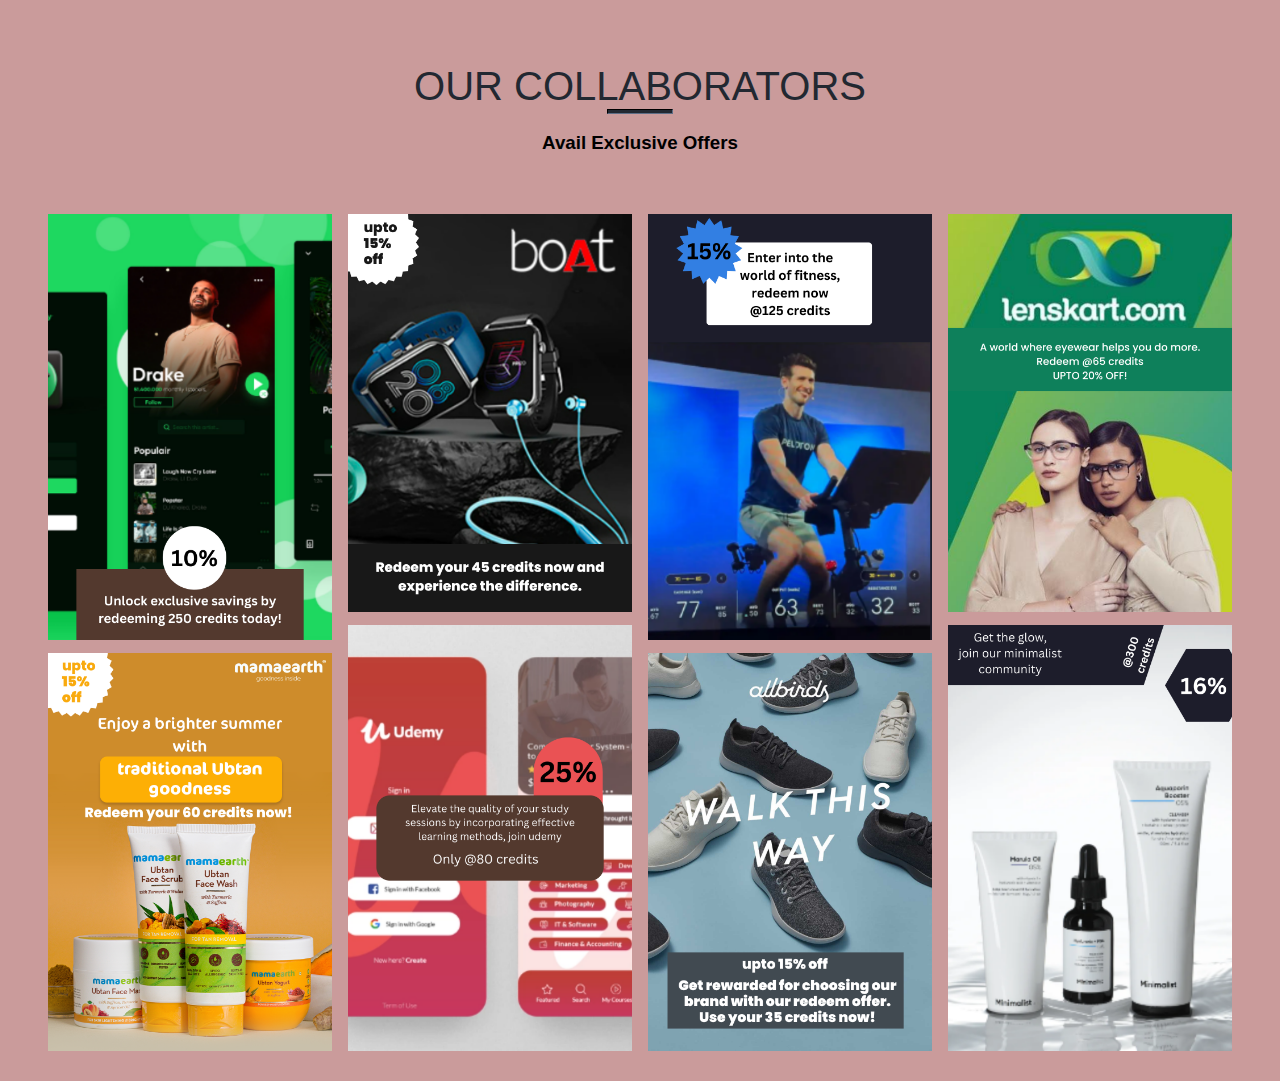
<file: myntra clone/collaboration/index.html>
<!DOCTYPE html>
<html lang="en">
<head>
    <meta charset="UTF-8">
    <meta http-equiv="X-UA-Compatible" content="IE=edge">
    <meta name="viewport" content="width=device-width, initial-scale=1.0">
    <link rel="stylesheet" href="style.css">
    <title>Document</title>
</head>
<body>
    <nav>
        <div class="navbar">
            <h1 style="text-align: center">OUR COLLABORATORS</h1>
            <hr>
            <br>
            <h3 style="text-align: center">Avail Exclusive Offers</h3>
          
        </div>
      </nav>
        
      <main>
        <div class="grid-container">
          <div class="column">
            <img src="images/1.png">
      
      
            <img src="images/5.png">
          </div>
      
          <div class="column">
            <img src="images/6.png">
      
      
            <img src="images/3.png">
          </div>
      
          <div class="column">
            <img src="images/2.png">
      
            <img src="images/7.png">
      
        
          </div>
      
          <div class="column">
            <img src="images/8.png">
      
            <img src="images/4.png">
      
          </div>
      
        </div>
      </main>
</body>
</html>
</file>
<file: myntra clone/collaboration/style.css>
* {
    margin: 0;
    padding: 0;
  }
  
  body {
    background: rgb(202, 155, 155);
    font-family: 'Montserrat', sans-serif;
  }
  
  .navbar { 
    padding-top: 5%;
      align-items: flex-end;
      justify-content: flex-end;
    height: 13vh;
    width: 100vw;
    
    background: rgb(202, 155, 155);
  }
  
  .navbar h1 {
    
    font-family: 'Roboto', sans-serif;
    font-size: 40px;
    color: #222831;
    font-weight: 200;
  }
  
  .navbar ul {
    width: 100px;
    font-weight: 800;
    list-style: none;
  }

  hr{
    width: 5%;
    margin: auto;
    background-color: #222831;
    height: 3px;
    border-color: #222831;
  }

  
  
  .navbar a {
    padding: 0px 10px 0 0;
    text-decoration: none;
    font-size: 20px;
    color: #222831;
  }
  
  .grid-container {
    display: flex;
    flex-wrap: wrap;
    padding: 20px 40px;
  }
  
  .column {
    flex: 20%;
    max-width: 25%;
    padding: 5px 8px;
  }
  
  .column img {
    margin-top: 8px;
    margin-bottom: 5px;
    vertical-align: middle;
    width: 100%;
  }
  
  @media (max-width: 1200px) {
    .column {
      flex: 40%;
      flex-wrap: wrap;
      max-width: 50%;
    }
  }
  
  @media (max-width: 600px) {
    .column {
      flex: 50%;
      max-width: 100%;
    }
  }
</file>
